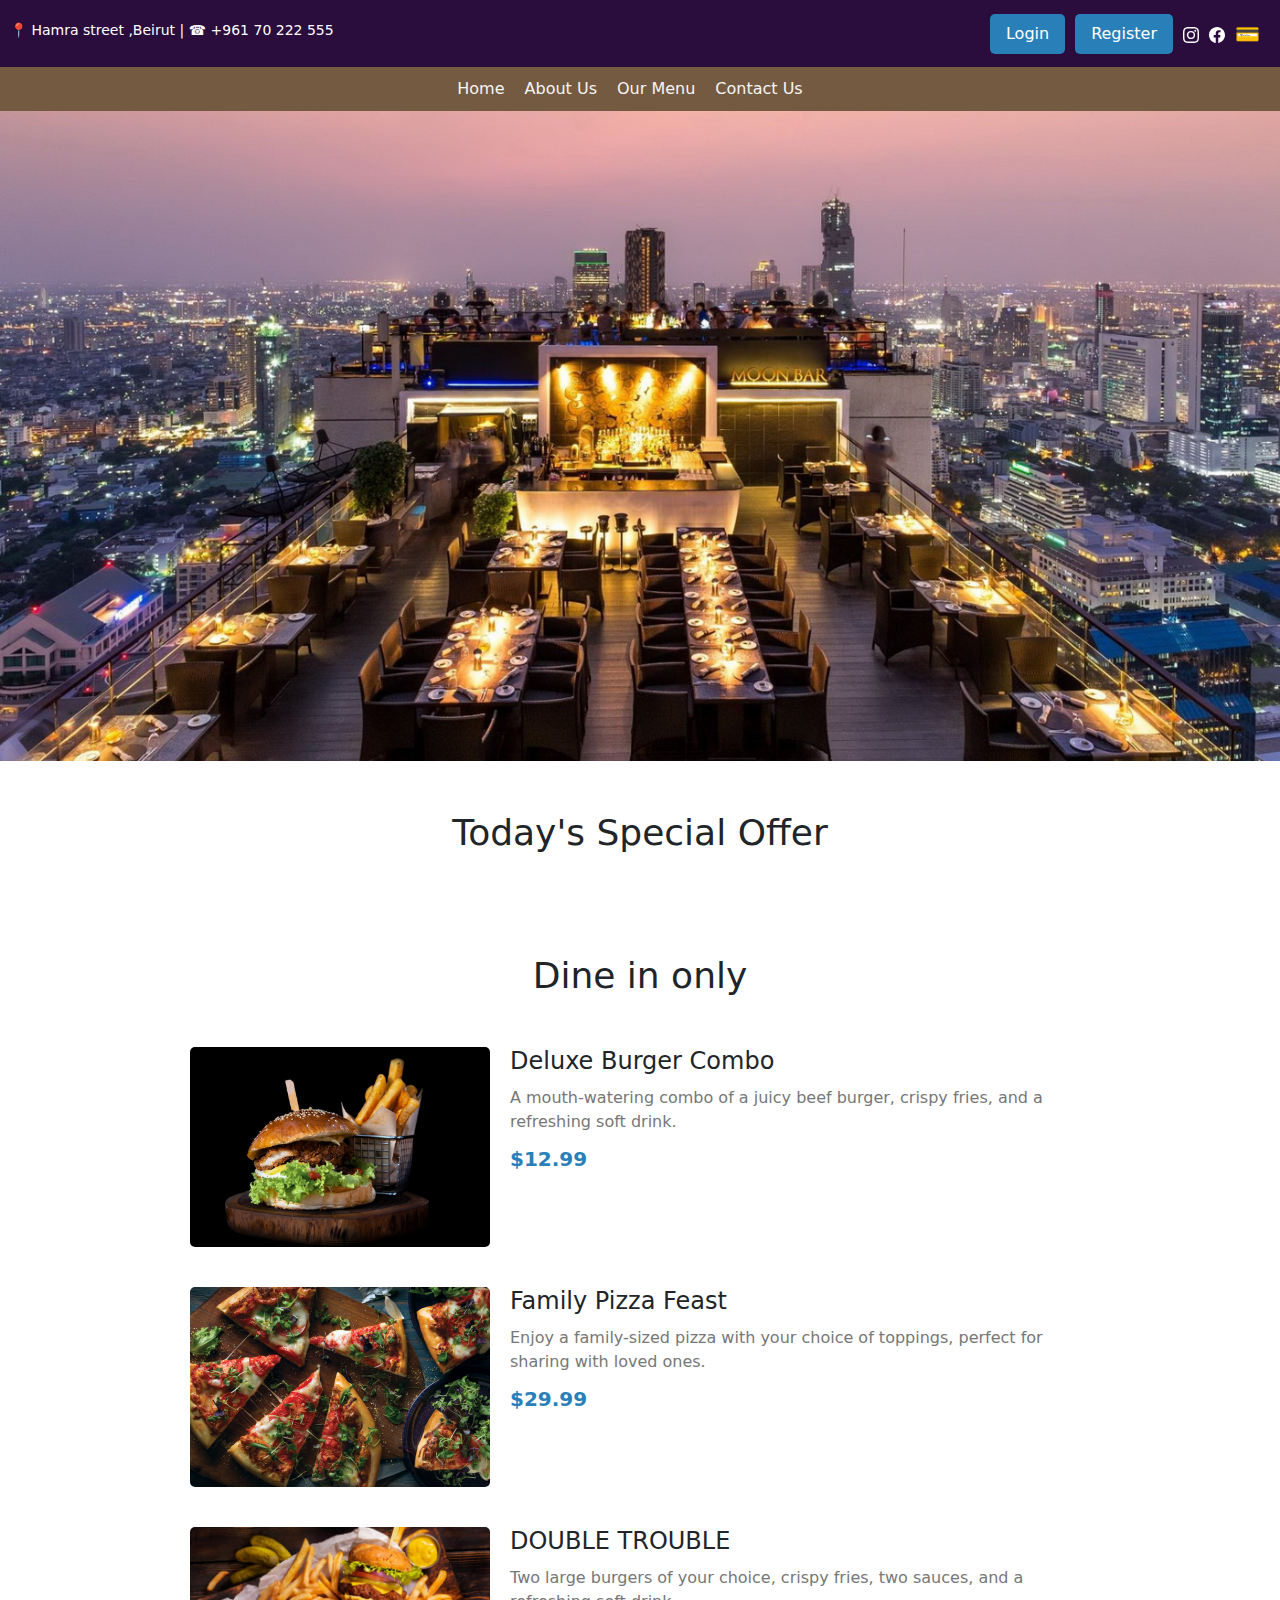
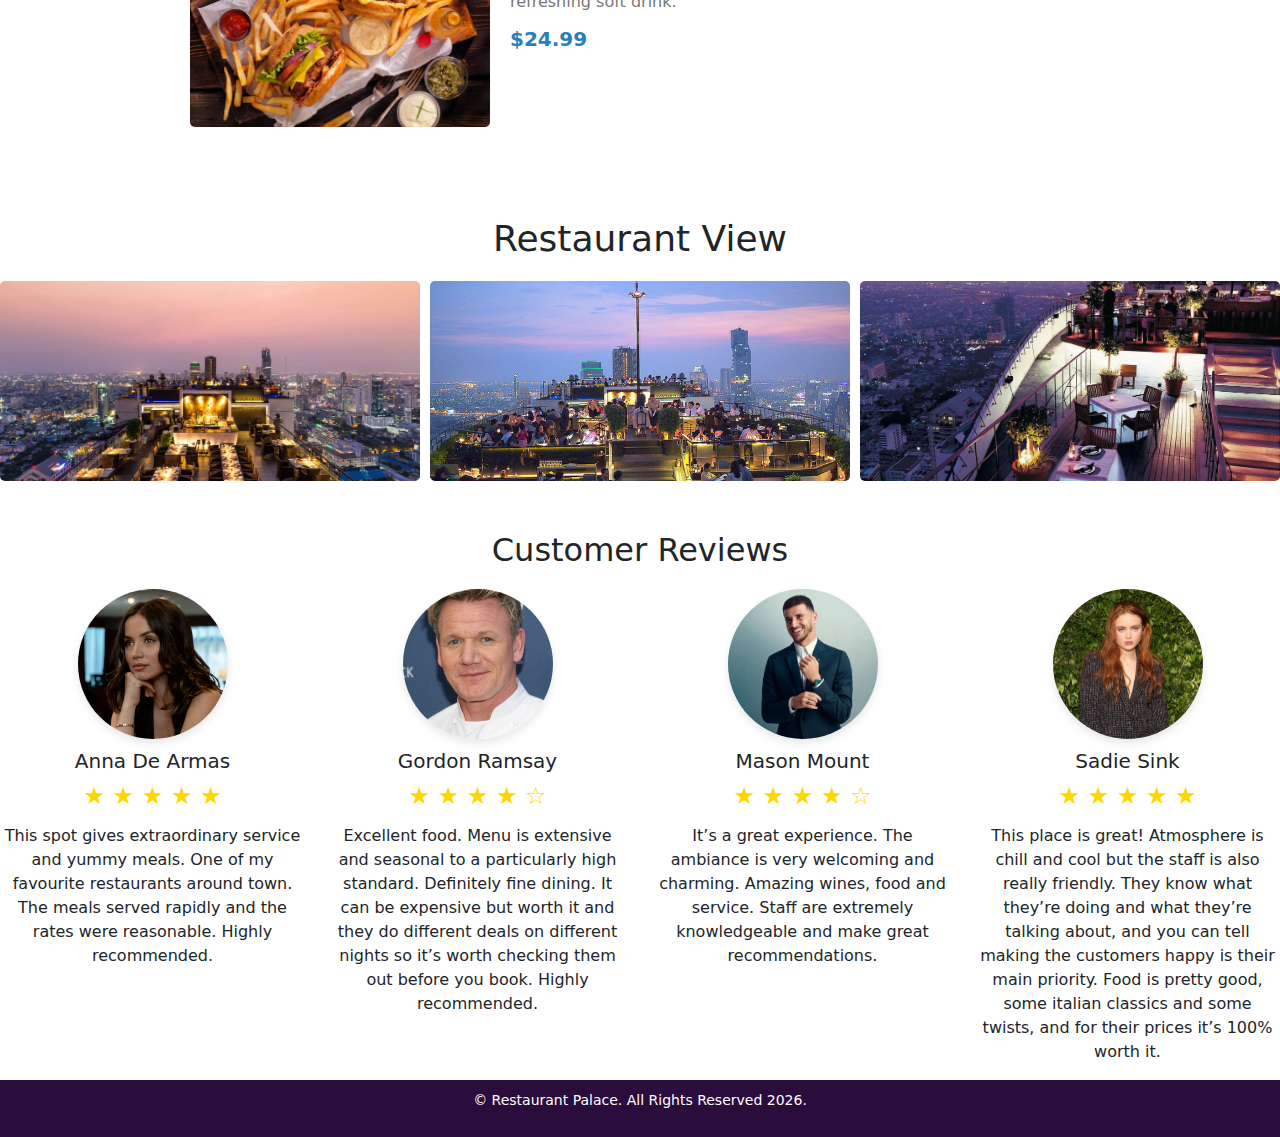
<file: Restorant front-end/index.html>
<!DOCTYPE html>
<html lang="en">
<head>
    <meta charset="UTF-8">
    <meta name="viewport" content="width=device-width, initial-scale=1.0">
    <title>Restaurant Palace | Home</title>
    <link rel="stylesheet" href="styles.css">
    <script src="script.js" defer></script>
    <link href="https://cdn.jsdelivr.net/npm/bootstrap@5.3.0-alpha1/dist/css/bootstrap.min.css" rel="stylesheet" />
    <script src="https://code.jquery.com/jquery-3.5.1.slim.min.js"></script>
    <script src="https://cdn.jsdelivr.net/npm/@popperjs/core@2.9.1/dist/umd/popper.min.js"></script>
    <script src="https://stackpath.bootstrapcdn.com/bootstrap/4.5.2/js/bootstrap.min.js"></script>
</head>
<body>
    <!-- First Header -->
    <header class="first-header">
        <div class="contact-info">
            <p>
                <span class="icon">&#128205;</span> Hamra street ,Beirut | <span class="icon">&#9742;</span> +961 70 222
                555
            </p>
        </div>
        <!-- Login and Register Buttons -->
        <div class="user-actions">
            <button class="login-button" data-toggle="modal" data-target="#loginModal">Login</button>
            <button class="register-button" data-toggle="modal" data-target="#registerModal">Register</button>
            <!-- Facebook, Twitter, and Instagram Icons -->
            <a href="https://www.instagram.com/" class="social-icon"><svg xmlns="http://www.w3.org/2000/svg" width="16"
                    height="16" fill="currentColor" class="bi bi-instagram" viewBox="0 0 16 16">
                    <path
                        d="M8 0C5.829 0 5.556.01 4.703.048 3.85.088 3.269.222 2.76.42a3.917 3.917 0 0 0-1.417.923A3.927 3.927 0 0 0 .42 2.76C.222 3.268.087 3.85.048 4.7.01 5.555 0 5.827 0 8.001c0 2.172.01 2.444.048 3.297.04.852.174 1.433.372 1.942.205.526.478.972.923 1.417.444.445.89.719 1.416.923.51.198 1.09.333 1.942.372C5.555 15.99 5.827 16 8 16s2.444-.01 3.298-.048c.851-.04 1.434-.174 1.943-.372a3.916 3.916 0 0 0 1.416-.923c.445-.445.718-.891.923-1.417.197-.509.332-1.09.372-1.942C15.99 10.445 16 10.173 16 8s-.01-2.445-.048-3.299c-.04-.851-.175-1.433-.372-1.941a3.926 3.926 0 0 0-.923-1.417A3.911 3.911 0 0 0 13.24.42c-.51-.198-1.092-.333-1.943-.372C10.443.01 10.172 0 7.998 0h.003zm-.717 1.442h.718c2.136 0 2.389.007 3.232.046.78.035 1.204.166 1.486.275.373.145.64.319.92.599.28.28.453.546.598.92.11.281.24.705.275 1.485.039.843.047 1.096.047 3.231s-.008 2.389-.047 3.232c-.035.78-.166 1.203-.275 1.485a2.47 2.47 0 0 1-.599.919c-.28.28-.546.453-.92.598-.28.11-.704.24-1.485.276-.843.038-1.096.047-3.232.047s-2.39-.009-3.233-.047c-.78-.036-1.203-.166-1.485-.276a2.478 2.478 0 0 1-.92-.598 2.48 2.48 0 0 1-.6-.92c-.109-.281-.24-.705-.275-1.485-.038-.843-.046-1.096-.046-3.233 0-2.136.008-2.388.046-3.231.036-.78.166-1.204.276-1.486.145-.373.319-.64.599-.92.28-.28.546-.453.92-.598.282-.11.705-.24 1.485-.276.738-.034 1.024-.044 2.515-.045v.002zm4.988 1.328a.96.96 0 1 0 0 1.92.96.96 0 0 0 0-1.92zm-4.27 1.122a4.109 4.109 0 1 0 0 8.217 4.109 4.109 0 0 0 0-8.217zm0 1.441a2.667 2.667 0 1 1 0 5.334 2.667 2.667 0 0 1 0-5.334z" />
                </svg></a>
            <a href="https://www.facebook.com/" class="social-icon"><svg xmlns="http://www.w3.org/2000/svg" width="16"
                    height="16" fill="currentColor" class="bi bi-facebook" viewBox="0 0 16 16">
                    <path
                        d="M16 8.049c0-4.446-3.582-8.05-8-8.05C3.58 0-.002 3.603-.002 8.05c0 4.017 2.926 7.347 6.75 7.951v-5.625h-2.03V8.05H6.75V6.275c0-2.017 1.195-3.131 3.022-3.131.876 0 1.791.157 1.791.157v1.98h-1.009c-.993 0-1.303.621-1.303 1.258v1.51h2.218l-.354 2.326H9.25V16c3.824-.604 6.75-3.934 6.75-7.951z" />
                </svg></a>
            <span class="card-icon">&#128179;</span>
        </div>
    </header>
    <!-- Login Modal -->
    <div class="modal fade" id="loginModal" tabindex="-1" role="dialog" aria-labelledby="loginModalLabel"
        aria-hidden="true">
        <div class="modal-dialog" role="document">
            <div class="modal-content">
                <div class="modal-header">
                    <h5 class="modal-title" id="loginModalLabel">Login</h5>
                    <button type="button" class="close" data-dismiss="modal" aria-label="Close">
                        <span aria-hidden="true">&times;</span>
                    </button>
                </div>
                <div class="modal-body">
                    <!-- Login Form -->
                    <form>
                        <div class="form-group">
                            <label for="email">Email</label>
                            <input type="email" class="form-control" id="email" placeholder="Enter your email address">
                            <div class="error-message" id="email-error"></div>
                        </div>
                        <div class="form-group">
                            <label for="password">Password</label>
                            <input type="password" class="form-control" id="password" placeholder="Enter your password">
                            <div class="error-message" id="password-error"></div>
                        </div>
                    </form>
                </div>
                <div class="modal-footer">
                    <button type="button" class="btn btn-secondary" data-dismiss="modal">Cancel</button>
                    <button type="button" class="btn btn-primary" id="login-button"  >Login</button>
                </div>
            </div>
        </div>
    </div>
    <!-- Register Modal -->
    <div class="modal fade" id="registerModal" tabindex="-1" role="dialog" aria-labelledby="registerModalLabel"
        aria-hidden="true">
        <div class="modal-dialog" role="document">
            <div class="modal-content">
                <div class="modal-header">
                    <h5 class="modal-title" id="registerModalLabel">Register</h5>
                    <button type="button" class="close" data-dismiss="modal" aria-label="Close">
                        <span aria-hidden="true">&times;</span>
                    </button>
                </div>
                <div class="modal-body">
                    <!-- Registration Form -->
                    <form>
                        <div class="form-group">
                            <label for="firstName">First Name</label>
                            <input type="text" class="form-control" id="firstName" placeholder="Enter your first name">
                        </div>
                        <div class="form-group">
                            <label for="lastName">Last Name</label>
                            <input type="text" class="form-control" id="lastName" placeholder="Enter your last name">
                        </div>
                        <div class="form-group">
                            <label for="phoneNumber">Phone Number</label>
                            <input type="tel" class="form-control" id="phoneNumber"
                                placeholder="Enter your phone number">
                        </div>
                        <div class="form-group">
                            <label for="email">Email</label>
                            <input type="email" class="form-control" id="email" placeholder="Enter your email address">
                        </div>
                        <div class="form-group">
                            <label for="username">Username</label>
                            <input type="text" class="form-control" id="username" placeholder="Choose a username">
                        </div>
                        <div class="form-group">
                            <label for="password">Password</label>
                            <input type="password" class="form-control" id="password" placeholder="Enter your password">
                        </div>
                        <div class="form-group">
                            <label for="confirmPassword">Confirm Password</label>
                            <input type="password" class="form-control" id="confirmPassword"
                                placeholder="Confirm your password">
                        </div>
                    </form>
                </div>
                <div class="modal-footer">
                    <button type="button" class="btn btn-secondary" data-dismiss="modal">Cancel</button>
                    <button type="button" class="btn btn-primary">Register</button>
                </div>
            </div>
        </div>
    </div>
    <!-- Second Header (Menu) -->
    <header class="second-header">
        <nav>
            <ul>
                <li><a href="index.html">Home</a></li>
                <li><a href="about.html">About Us</a></li>
                <li><a href="menu.html">Our Menu</a></li>
                <li><a href="contact.html">Contact Us</a></li>
            </ul>
        </nav>
    </header>
    <!-- Slider -->
    <div class="slider">
        <div class="slide" style="background-image: url('image/Menu3.jpg');"></div>
        <div class="slide" style="background-image: url('image/Menu2.jpg');"></div>
        <div class="slide" style="background-image: url('image/Menu1.jpg');"></div>
    </div>
    <!-- Offer Section -->
    <section class="offer-container">
    <h2 class="offer">Today's Special Offer</h2>
    <h3 class="offer">Dine in only</h3>
    <div class="offer-item">
        <img src="image/Combo1.jfif" alt="Special Offer 1">
        <div class="offer-details">
            <h3>Deluxe Burger Combo</h3>
            <p>A mouth-watering combo of a juicy beef burger, crispy fries, and a refreshing soft drink.</p>
            <span class="price">$12.99</span>
        </div>
    </div>
    <div class="offer-item">
        <img src="image/offer2.jpg" alt="Special Offer 2">
        <div class="offer-details">
            <h3>Family Pizza Feast</h3>
            <p>Enjoy a family-sized pizza with your choice of toppings, perfect for sharing with loved ones.</p>
            <span class="price">$29.99</span>
        </div>
    </div>
    <div class="offer-item">
        <img src="image/Combo2.jpg" alt="Special Offer 2">
        <div class="offer-details">
            <h3>DOUBLE TROUBLE</h3>
            <p>Two large burgers of your choice, crispy fries, two sauces, and a refreshing soft drink. </p>
            <span class="price">$24.99</span>
        </div>
    </section>
    <section class="photo-gallery">
        <h2>Restaurant View</h2>
        <div class="gallery-container">
            <img src="image/view1.jpg" alt="Restaurant View 1">
            <img src="image/view 2.jpg" alt="Restaurant View 2">
            <img src="image/view3.jpg" alt="Restaurant View 3">
        </div>
    </section>
    <h2 class="review-title">Customer Reviews</h2>
    <section class="review-section">
        <div class="review">
            <img src="image/Reviewr 2.jpg" alt="Customer 1">
            <h3>Anna De Armas</h3>
            <div class="stars">
                <span class="star">&#9733;</span>
                <span class="star">&#9733;</span>
                <span class="star">&#9733;</span>
                <span class="star">&#9733;</span>
                <span class="star">&#9733;</span>
            </div>
            <p>This spot gives extraordinary service and yummy meals. One of my favourite restaurants around town. The meals served rapidly and the rates were reasonable. Highly recommended.
            </p>
        </div>
        <div class="review">
            <img src="image/Reviewer1.jpg" alt="Customer 2">
            <h3>Gordon Ramsay</h3>
            <div class="stars">
                <span class="star">&#9733;</span>
                <span class="star">&#9733;</span>
                <span class="star">&#9733;</span>
                <span class="star">&#9733;</span>
                <span class="star">&#9734;</span>
            </div>
            <p>Excellent food. Menu is extensive and seasonal to a particularly high standard. Definitely fine dining. It can be expensive but worth it and they do different deals on different nights so it’s worth checking them out before you book. Highly recommended.</p>
        </div>
        <div class="review">
            <img src="image/reviewe4.jpg" alt="Customer 2">
            <h3>Mason Mount</h3>
            <div class="stars">
                <span class="star">&#9733;</span>
                <span class="star">&#9733;</span>
                <span class="star">&#9733;</span>
                <span class="star">&#9733;</span>
                <span class="star">&#9734;</span>
            </div>
            <p>It’s a great experience. The ambiance is very welcoming and charming. Amazing wines, food and service. Staff are extremely knowledgeable and make great recommendations.</p>
        </div>
        <div class="review">
            <img src="image/Reviewer3.jpg" alt="Customer 1">
            <h3>Sadie Sink</h3>
            <div class="stars">
                <span class="star">&#9733;</span>
                <span class="star">&#9733;</span>
                <span class="star">&#9733;</span>
                <span class="star">&#9733;</span>
                <span class="star">&#9733;</span>
            </div>
            <p>This place is great! Atmosphere is chill and cool but the staff is also really friendly. They know what they’re doing and what they’re talking about, and you can tell making the customers happy is their main priority. Food is pretty good, some italian classics and some twists, and for their prices it’s 100% worth it.</p>
        </div>
    </section>
    <!-- Footer -->
    <footer class="footer">
        <p class="footer-text">© Restaurant Palace. All Rights Reserved <span id="current-year"></span>.</p>
    </footer>
</body>
</html>
</file>
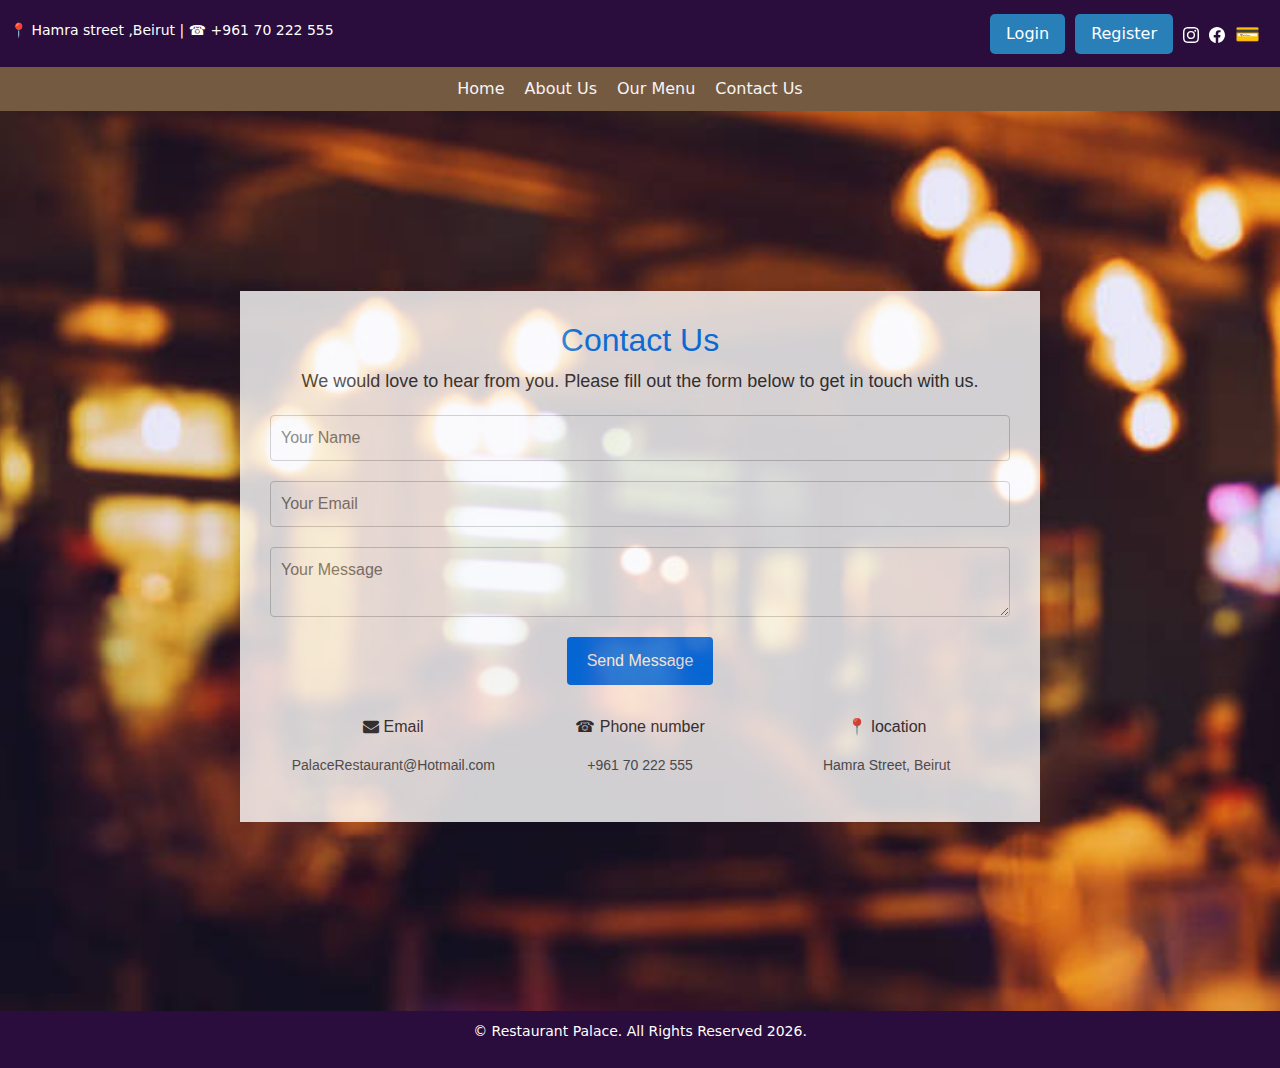
<file: Restorant front-end/contact.html>
<!DOCTYPE html>
<html lang="en">
<head>
    <meta charset="UTF-8">
    <meta name="viewport" content="width=device-width, initial-scale=1.0">
    <title>Restaurant Palace | Contact Us</title>
    <link rel="stylesheet" href="styles.css">
    <link href="https://cdn.jsdelivr.net/npm/bootstrap@5.3.0-alpha1/dist/css/bootstrap.min.css" rel="stylesheet">
    <link rel="stylesheet" href="https://cdnjs.cloudflare.com/ajax/libs/font-awesome/4.7.0/css/font-awesome.min.css">
</head>
<body>
    <!-- First Header -->
    <header class="first-header">
        <!-- Restaurant Address and Phone Number -->
        <div class="contact-info">
            <p>
                <span class="icon">&#128205;</span> Hamra street ,Beirut | <span class="icon">&#9742;</span> +961 70 222
                555
            </p>
        </div>
        <!-- Login and Register Buttons -->
        <div class="user-actions">
            <button class="login-button" data-toggle="modal" data-target="#loginModal">Login</button>
            <button class="register-button" data-toggle="modal" data-target="#registerModal">Register</button>
            <!-- Facebook, Twitter, and Instagram Icons -->
            <a href="https://www.instagram.com/" class="social-icon"><svg xmlns="http://www.w3.org/2000/svg" width="16"
                    height="16" fill="currentColor" class="bi bi-instagram" viewBox="0 0 16 16">
                    <path
                        d="M8 0C5.829 0 5.556.01 4.703.048 3.85.088 3.269.222 2.76.42a3.917 3.917 0 0 0-1.417.923A3.927 3.927 0 0 0 .42 2.76C.222 3.268.087 3.85.048 4.7.01 5.555 0 5.827 0 8.001c0 2.172.01 2.444.048 3.297.04.852.174 1.433.372 1.942.205.526.478.972.923 1.417.444.445.89.719 1.416.923.51.198 1.09.333 1.942.372C5.555 15.99 5.827 16 8 16s2.444-.01 3.298-.048c.851-.04 1.434-.174 1.943-.372a3.916 3.916 0 0 0 1.416-.923c.445-.445.718-.891.923-1.417.197-.509.332-1.09.372-1.942C15.99 10.445 16 10.173 16 8s-.01-2.445-.048-3.299c-.04-.851-.175-1.433-.372-1.941a3.926 3.926 0 0 0-.923-1.417A3.911 3.911 0 0 0 13.24.42c-.51-.198-1.092-.333-1.943-.372C10.443.01 10.172 0 7.998 0h.003zm-.717 1.442h.718c2.136 0 2.389.007 3.232.046.78.035 1.204.166 1.486.275.373.145.64.319.92.599.28.28.453.546.598.92.11.281.24.705.275 1.485.039.843.047 1.096.047 3.231s-.008 2.389-.047 3.232c-.035.78-.166 1.203-.275 1.485a2.47 2.47 0 0 1-.599.919c-.28.28-.546.453-.92.598-.28.11-.704.24-1.485.276-.843.038-1.096.047-3.232.047s-2.39-.009-3.233-.047c-.78-.036-1.203-.166-1.485-.276a2.478 2.478 0 0 1-.92-.598 2.48 2.48 0 0 1-.6-.92c-.109-.281-.24-.705-.275-1.485-.038-.843-.046-1.096-.046-3.233 0-2.136.008-2.388.046-3.231.036-.78.166-1.204.276-1.486.145-.373.319-.64.599-.92.28-.28.546-.453.92-.598.282-.11.705-.24 1.485-.276.738-.034 1.024-.044 2.515-.045v.002zm4.988 1.328a.96.96 0 1 0 0 1.92.96.96 0 0 0 0-1.92zm-4.27 1.122a4.109 4.109 0 1 0 0 8.217 4.109 4.109 0 0 0 0-8.217zm0 1.441a2.667 2.667 0 1 1 0 5.334 2.667 2.667 0 0 1 0-5.334z" />
                </svg></a>
            <a href="https://www.facebook.com/" class="social-icon"><svg xmlns="http://www.w3.org/2000/svg" width="16"
                    height="16" fill="currentColor" class="bi bi-facebook" viewBox="0 0 16 16">
                    <path
                        d="M16 8.049c0-4.446-3.582-8.05-8-8.05C3.58 0-.002 3.603-.002 8.05c0 4.017 2.926 7.347 6.75 7.951v-5.625h-2.03V8.05H6.75V6.275c0-2.017 1.195-3.131 3.022-3.131.876 0 1.791.157 1.791.157v1.98h-1.009c-.993 0-1.303.621-1.303 1.258v1.51h2.218l-.354 2.326H9.25V16c3.824-.604 6.75-3.934 6.75-7.951z" />
                </svg></a>
            <span class="card-icon">&#128179;</span>
        </div>
    </header>
    <!-- Login Modal -->
    <div class="modal fade" id="loginModal" tabindex="-1" role="dialog" aria-labelledby="loginModalLabel"
        aria-hidden="true">
        <div class="modal-dialog" role="document">
            <div class="modal-content">
                <div class="modal-header">
                    <h5 class="modal-title" id="loginModalLabel">Login</h5>
                    <button type="button" class="close" data-dismiss="modal" aria-label="Close">
                        <span aria-hidden="true">&times;</span>
                    </button>
                </div>
                <div class="modal-body">
                    <!-- Login Form -->
                    <form>
                        <div class="form-group">
                            <label for="email">Email</label>
                            <input type="email" class="form-control" id="email" placeholder="Enter your email address">
                            <div class="error-message" id="email-error"></div>
                        </div>
                        <div class="form-group">
                            <label for="password">Password</label>
                            <input type="password" class="form-control" id="password" placeholder="Enter your password">
                            <div class="error-message" id="password-error"></div>
                        </div>
                    </form>
                </div>
                <div class="modal-footer">
                    <button type="button" class="btn btn-secondary" data-dismiss="modal">Cancel</button>
                    <button type="button" class="btn btn-primary" id="login-button">Login</button>
                </div>
            </div>
        </div>
    </div>
    <!-- Register Modal -->
    <div class="modal fade" id="registerModal" tabindex="-1" role="dialog" aria-labelledby="registerModalLabel"
        aria-hidden="true">
        <div class="modal-dialog" role="document">
            <div class="modal-content">
                <div class="modal-header">
                    <h5 class="modal-title" id="registerModalLabel">Register</h5>
                    <button type="button" class="close" data-dismiss="modal" aria-label="Close">
                        <span aria-hidden="true">&times;</span>
                    </button>
                </div>
                <div class="modal-body">
                    <!-- Registration Form -->
                    <form>
                        <div class="form-group">
                            <label for="firstName">First Name</label>
                            <input type="text" class="form-control" id="firstName" placeholder="Enter your first name">
                        </div>
                        <div class="form-group">
                            <label for="lastName">Last Name</label>
                            <input type="text" class="form-control" id="lastName" placeholder="Enter your last name">
                        </div>
                        <div class="form-group">
                            <label for="phoneNumber">Phone Number</label>
                            <input type="tel" class="form-control" id="phoneNumber"
                                placeholder="Enter your phone number">
                        </div>
                        <div class="form-group">
                            <label for="email">Email</label>
                            <input type="email" class="form-control" id="email" placeholder="Enter your email address">
                        </div>
                        <div class="form-group">
                            <label for="username">Username</label>
                            <input type="text" class="form-control" id="username" placeholder="Choose a username">
                        </div>
                        <div class="form-group">
                            <label for="password">Password</label>
                            <input type="password" class="form-control" id="password" placeholder="Enter your password">
                        </div>
                        <div class="form-group">
                            <label for="confirmPassword">Confirm Password</label>
                            <input type="password" class="form-control" id="confirmPassword"
                                placeholder="Confirm your password">
                        </div>
                    </form>
                </div>
                <div class="modal-footer">
                    <button type="button" class="btn btn-secondary" data-dismiss="modal">Cancel</button>
                    <button type="button" class="btn btn-primary">Register</button>
                </div>
            </div>
        </div>
    </div>
    <!-- Add Bootstrap JS and jQuery -->
    <script src="https://code.jquery.com/jquery-3.5.1.slim.min.js"></script>
    <script src="https://cdn.jsdelivr.net/npm/@popperjs/core@2.9.1/dist/umd/popper.min.js"></script>
    <script src="https://stackpath.bootstrapcdn.com/bootstrap/4.5.2/js/bootstrap.min.js"></script>
    <!-- Second Header (Menu) -->
    <header class="second-header">
        <nav>
            <ul>
                <li><a href="index.html">Home</a></li>
                <li><a href="about.html">About Us</a></li>
                <li><a href="menu.html">Our Menu</a></li>
                <li><a href="contact.html">Contact Us</a></li>
            </ul>
        </nav>
    </header>
    <!-- Contact Section -->
    <div id="contact-us-body">
    <div id="contact-us-page">
        <div class="contact-container">
            <h1 class="contact-title">Contact Us</h1>
            <p class="contact-description">We would love to hear from you. Please fill out the form below to get in
                touch with us.</p>
            <form class="contact-form">
                <input type="text" placeholder="Your Name">
                <input type="email" placeholder="Your Email" pattern="[a-zA-Z0-9._%+-]+@[a-zA-Z0-9.-]+\.[a-zA-Z]{2,}">
                <textarea placeholder="Your Message"></textarea>
                <button type="submit">Send Message</button>
            </form>
            <div class="contact-info-container">
                <div class="contact-info-item">
                    <p>
                        <i class="fa fa-envelope"></i> Email 
                    </p>
                    <p class="contact-info-text">PalaceRestaurant@Hotmail.com</p>
                </div>
                <div class="contact-info-item">
                    <p><span class="icon">&#9742;</span> Phone number</p>
                    <p class="contact-info-text">+961 70 222 555</p>
                </div>
                <div class="contact-info-item">
                    <p><span class="icon">&#128205;</span> location</p>
                    <p class="contact-info-text">Hamra Street, Beirut</p>
                </div>
            </div>
        </div>
    </div>
    </div>
    <!-- Footer -->
    <footer class="footer">
        <p class="footer-text">© Restaurant Palace. All Rights Reserved <span id="current-year"></span>.</p>
    </footer>
    <!-- JavaScript to display the current year -->
    <script src="script.js" defer></script>
    <!-- Add Bootstrap JS and jQuery -->
    <script src="https://code.jquery.com/jquery-3.5.1.slim.min.js"></script>
    <script src="https://cdn.jsdelivr.net/npm/@popperjs/core@2.9.1/dist/umd/popper.min.js"></script>
    <script src="https://stackpath.bootstrapcdn.com/bootstrap/4.5.2/js/bootstrap.min.js"></script>
</body>
</html>
</file>
<file: Restorant front-end/styles.css>
/* Reset default margin and padding */
body,
h1,
h2,
h3,
p,
ul,
li {
  margin: 0;
  padding: 0;
}
body {
  font-family: Arial, sans-serif;
  background-color: #f0f0f0;
}
/* First Header */
.first-header {
  background-color: #2a0c3d;
  color: #fff;
  padding: 10px;
  display: flex;
  justify-content: space-between;
}
.contact-info {
  flex: 1;
  margin-top: 10px;
}
.user-actions {
  display: flex;
  align-items: center;
}
.login-button,
.register-button {
  margin-right: 10px;
  background-color: transparent;
  color: #fff;
  border: none;
  cursor: pointer;
}
.card-icon {
  font-size: 20px;
  margin-right: 10px;
}
.social-icon {
  font-size: 20px;
  color: #fff;
  margin-right: 5px;
}
@media (max-width: 769px) {
  .login-button,
  .register-button {
    font-size: 14px;
    padding: 6px 12px;
  }
  .login-button:hover,
  .register-button:hover {
    background-color: #ddd;
  }
  .card-icon {
    font-size: 7px;
  }
  .social-icon {
    font-size: 18px;
  }
}
/* Second Header (Menu) */
.second-header {
  background-color:#755a42;
  color: white;
  padding: 10px;
  justify-content: space-around;
}
.second-header ul {
  list-style: none;
  display: flex;
  margin: 0px;
  padding: 0;
  color: white;
}
.second-header ul li {
  margin-right: 20px;
  color: white;
}
.second-header ul li a {
  color: whitesmoke;
  text-decoration: none;
}
/* Footer */
.footer {
  background-color: #2a0c3d;
  color: #fff;
  padding: 10px;
  text-align: center;
}
.footer-text {
  font-size: 14px;
}
body {
  margin: 0;
  padding: 0;
}
.slider {
  width: 100%;
  height: 650px;
  overflow: hidden;
  position: relative;
  display: flex;
  justify-content: center;
  align-items: center;
}
.slide {
  width: 100%;
  height: 100%;
  background-size: cover;
  background-repeat: no-repeat;
  background-position: center;
  opacity: 0;
  transition: opacity 1s ease-in-out;
  position: absolute;
}
.active {
  opacity: 1;
}
.slide:nth-child(1) {
  animation-delay: 0s;
}
.slide:nth-child(2) {
  animation-delay: 4s;
}
.slide:nth-child(3) {
  animation-delay: 8s;
}
@keyframes imageSlider {
  0% {
    opacity: 0;
  }
  20% {
    opacity: 1;
  }
  33.33% {
    opacity: 1;
  }
  53.33% {
    opacity: 0;
  }
  100% {
    opacity: 0;
  }
}
/* Additional styling to make it visually appealing (you can customize as per your preference) */
.slide:nth-child(1) {
  animation-delay: 0s;
}
.slide:nth-child(2) {
  animation-delay: 4s;
}
.slide:nth-child(3) {
  animation-delay: 8s;
}
@keyframes imageSlider {
  0% {
    opacity: 0;
  }
  20% {
    opacity: 1;
  }
  33.33% {
    opacity: 1;
  }
  53.33% {
    opacity: 0;
  }
  100% {
    opacity: 0;
  }
}
/*  Menu */
/* Global styles */
body {
  font-family: Arial, sans-serif;
  line-height: 1.6;
  margin: 0;
  padding: 0;
}
/* Header styles */
header {
  display: flex;
  align-items: center;
  justify-content: space-between;
  background-color: #f39c12;
  color: #fff;
  padding: 10px;
}
.contact-info {
  display: flex;
  align-items: center;
  font-size: 14px;
}
.user-actions {
  display: flex;
  align-items: center;
}
.user-actions .login-button,
.user-actions .register-button {
  margin-right: 10px;
  padding: 8px 16px;
  border: none;
  border-radius: 5px;
  background-color: #2980b9;
  color: #fff;
  cursor: pointer;
}
.card-icon,
.social-icon {
  margin-right: 10px;
  font-size: 20px;
  color: #fff;
  text-decoration: none;
}
/* Navigation menu styles */
nav ul {
  list-style: none;
  display: flex;
  margin: 0;
  padding: 0;
}
nav ul li {
  margin-right: 20px;
}
nav ul li a {
  text-decoration: none;
  color: #000;
  font-size: 16px;
}
/* Food Types Section styles */
.food-types {
  text-align: center;
  margin: 20px 0;
}
.food-types h2 {
  margin-bottom: 10px;
}
.food-types ul {
  list-style: none;
  display: flex;
  justify-content: center;
}
.food-types li {
  margin: 0 10px;
}
.food-types li a {
  text-decoration: none;
  color: #000;
  font-size: 14px;
  padding: 5px 10px;
  border-radius: 5px;
  border: 1px solid #000;
  transition: background-color 0.3s ease;
}
.food-types li a:hover {
  background-color: #2980b9;
  color: #fff;
}
/* Menu Category styles */
.menu-category {
  margin-bottom: 40px;
}
.menu-category h3 {
  text-align: center;
  margin-bottom: 20px;
}
.menu-category ul {
  list-style: none;
  padding: 0;
  text-align: left;
  display: flex;
  flex-wrap: wrap;
  margin: 90px;
  gap: 15px;
}
.menu-category li {
  margin: 10px;
  padding: 0px;
  border: none;
  display: block;
  justify-content: space-between;
  background-color: lightgray;
  width: 250px;
  max-width: 100%;
  height: 500px;
  border-radius: 10px;
  flex-direction: column;
  ;
}
.menu-category li a {
  display: block;
  padding: 0%;
}
.menu-category li img {
  max-width: 250px;
  height: auto;
  border-radius: 10px 10px 0 0;
}
.menu-category .dish {
  font-size: 18px;
  font-weight: bold;
  margin-bottom: 10px;
  padding-top: 5px;
}
.menu-category .price {
  font-size: 16px;
  color: #2980b9;
  font-weight: bold;
}
.menu-category .dish,
.menu-category .description,
.menu-category .price {
  padding-left: 7px;
  padding-right: 7px;
}
.menu-category .description {
  height: 132px;
}
.add-to-cart {
  display: block;
  margin-bottom: 10px;
  margin-left: 10px;
  position: relative;
  padding: 8px 16px;
  border: none;
  border-radius: 5px;
  background-color: #2980b9;
  color: #fff;
  cursor: pointer;
}
.add-to-cart:hover {
  background-color: #1c7099;
}
@media (max-width: 770px) {
  .menu-category ul {
    justify-content: flex-start;
    content: block;
    /* Align items to the left */
    margin: 20px;
    justify-content: center;
  }
  .menu-category li {
    width: 100%;
    display: block;
    min-width: 250px;
    max-width: 300px;
    height: auto;
    padding: -10px;
    margin: 25px;
    justify-content: left;
  }
  .menu-category li img {
    width: 100%;
    display: block;
    min-width: 100%;
    min-height: 100% fit-content;
  }
  .food-types {
    text-align: center;
    justify-content: center;
  }
  .food-types ul {
    list-style: none;
    margin: 15px;
    justify-content: center;
  }
}
/* Cart Section */
.cart {
  background-color: #f9f9f9;
  color: #333;
  padding: 20px;
  margin-top: 40px;
  border-radius: 5px;
}
.cart h2 {
  text-align: center;
  margin-bottom: 20px;
}
#cart-list {
  list-style: none;
  padding: 0;
}
#cart-list .item-details {
  display: flex;
  align-items: center;
  margin-bottom: 15px;
}
#cart-list img {
  max-width: 60px;
  height: auto;
  border-radius: 5px;
  margin-right: 10px;
}
#cart-list .item-details div {
  flex: 1;
}
#cart-total {
  font-size: 18px;
  font-weight: bold;
  text-align: right;
  margin-top: 20px;
}
.remove-buttons button {
  background-color: #e74c3c;
  color: #fff;
  border: none;
  border-radius: 5px;
  padding: 5px 10px;
  cursor: pointer;
  transition: background-color 0.3s ease;
}
.remove-buttons button:hover {
  background-color: #c0392b;
}
/* Style for the "View Cart" button */
.view-cart-button {
  background-color: #3498db;
  color: #fff;
  border: none;
  border-radius: 5px;
  padding: 10px 20px;
  cursor: pointer;
  font-size: 16px;
  margin-top: 20px;
  transition: background-color 0.3s ease;
}
.view-cart-button:hover {
  background-color: #2980b9;
}
/* Floating Cart Icon */
.cart-icon {
  padding-bottom: 10px;
  position: fixed;
  bottom: 40px;
  right: 20px;
  background-color: #2980b9;
  color: #fff;
  border-radius: 50%;
  width: 50px;
  height: 50px;
  display: flex;
  align-items: center;
  justify-content: center;
  box-shadow: 0 2px 4px rgba(0, 0, 0, 0.1);
  cursor: pointer;
  font-size: 24px;
}
.cart-icon a {
  color: #fff;
  text-decoration: none;
}
.cart-icon i {
  pointer-events: none;
}
/* Scroll to Cart Section */
#cart-section {
  margin-top: 40px;
  /* Add some space to avoid the header covering the cart section */
}
/* Media queries */
@media screen and (max-width: 768px) {
  header {
    flex-direction: column;
    align-items: flex-start;
  }
  .contact-info,
  .user-actions {
    margin-bottom: 10px;
  }
  nav ul li {
    margin-right: 15px;
  }
  .food-types {
    margin: 10px 0;
  }
  .menu-category li {
    padding: 15px;
  }
}
.menu-category img {
  max-width: 200px;
  height: auto;
  margin-right: 20px;
  border-radius: 5px;
}
/* Targeting the Contact Us page by its unique ID */
#contact-us-page {
  font-family: Arial, sans-serif;
  background-color: #f7f7f7;
  color: #333;
  margin: auto;
  margin-top: 150px;
  margin-bottom: 159px;
  width: 800px;
  opacity: 80%;
}
#contact-us-page .contact-container {
  max-width: 800px;
  margin: 0 auto;
  padding: 30px;
  text-align: center;
  background-color: #fff;
  box-shadow: 0 0 10px rgba(0, 0, 0, 0.1);
}
#contact-us-page .contact-title {
  font-size: 32px;
  color: #007bff;
}
#contact-us-page .contact-description {
  font-size: 18px;
  color: #333;
  margin-bottom: 20px;
}
#contact-us-page .contact-form input,
#contact-us-page .contact-form textarea {
  display: block;
  width: 100%;
  margin-bottom: 20px;
  padding: 10px;
  font-size: 16px;
  border: 1px solid #ccc;
  border-radius: 4px;
}
#contact-us-page .contact-form button {
  background-color: #007bff;
  color: #fff;
  padding: 12px 20px;
  font-size: 16px;
  border: none;
  border-radius: 4px;
  cursor: pointer;
  transition: background-color 0.3s;
}
#contact-us-page .contact-form button:hover {
  background-color: #0056b3;
}
#contact-us-page .contact-info-container {
  display: flex;
  justify-content: space-between;
  margin-top: 30px;
}
#contact-us-page .contact-info-item {
  flex: 1;
  text-align: center;
}
#contact-us-page .contact-info-img {
  width: 50px;
  height: 50px;
  margin-bottom: 10px;
}
#contact-us-page .contact-info-text {
  font-size: 14px;
  color: #555;
}
/* Media Query for smaller screens */
@media (max-width: 600px) {
  #contact-us-page .contact-form input,
  #contact-us-page .contact-form textarea {
    width: 100%;
  }
  #contact-us-page .contact-info-container {
    flex-direction: column;
  }
}
body #contact-us-body {
  background-image: url("image/background\ contact\ us.jpg");
  background-size: cover;
  background-position: center;
  min-height: 100vh;
  display: flex;
  justify-content: center;
  align-items: center;
}
.hero {
  /* Hero section styles */
  background-image: url("hero-image.jpg");
  background-size: cover;
  background-position: center;
  height: 300px;
  display: flex;
  align-items: center;
  justify-content: center;
  color: black;
  text-align: center;
}
.hero-content {
  max-width: 800px;
}
.hero h1 {
  font-size: 36px;
  font-weight: bold;
  margin-bottom: 20px;
}
.story {
  /* About Us section styles */
  padding: 40px 0;
}
.container {
  max-width: 900px;
  margin: 0 auto;
  padding: 0 20px;
}
.story h2 {
  font-size: 28px;
  margin-bottom: 20px;
}
.team {
  /* Team section styles */
  padding: 40px 0;
  margin: 20px;
}
.team-members {
  display: flex;
  justify-content: center;
}
.team-member {
  text-align: center;
  margin: 0 20px;
  justify-content: center;
}
.team-member img {
  border-radius: 50%;
  width: 150px;
  height: 150px;
  object-fit: cover;
  margin-bottom: 10px;
}
.team-member h3 {
  font-size: 20px;
  margin-bottom: 5px;
}
.team-member p {
  font-size: 16px;
  color: #777;
}
.DeliciousDish {
  max-width: 600px;
  margin: 50px auto;
  padding: 20px;
  border: 1px solid #ddd;
  border-radius: 10px;
  box-shadow: 0 2px 4px rgba(0, 0, 0, 0.1);
  text-align: center;
  background-color: #ddd;
  opacity: 80%;
}
.DeliciousDish img {
  max-width: 100%;
  border-radius: 10px;
  margin-bottom: 20px;
}
.DeliciousDish h1 {
  font-size: 24px;
  margin-bottom: 10px;
}
.DeliciousDish .description {
  font-size: 18px;
  color: #333;
  margin-bottom: 20px;
}
.DeliciousDish .price {
  font-size: 20px;
  font-weight: bold;
  color: #2980b9;
  margin-bottom: 10px;
}
.DeliciousDish .ingredients {
  font-size: 16px;
  color: #555;
  margin-bottom: 20px;
}
body .DeliciousDishbg{
  background-image: url("image/blur-coffee-cafe-shop-restaurant-with-bokeh-background-xd.jpg"); 
  background-repeat: no-repeat;
  background-size:100% 100%;
}
.offer {
  text-align: center;
  padding: 50px 0;
  background-color: #f2f2f2;
}
.offer-container h2 ,.offer-container h3{
  font-size: 36px;
  margin-bottom: 20px;
  margin: auto;
  background-color: white;
}
.offer-container {
  display: flex;
  flex-direction: column;
  align-items: center; 
}
.offer-item {
  display: flex;
  align-items: flex-start;
  margin-bottom: 40px;
  max-width: 900px; 
}
.offer-item img {
  width: 300px;
  height: 200px;
  border-radius: 5px;
  margin-right: 20px;
  flex-shrink: 0;
  object-fit: cover;
}
.offer-details {
  text-align: left;
  flex-grow: 1;
}
.offer-details h3 {
  font-size: 24px;
  margin-bottom: 10px;
}
.offer-details p {
  font-size: 16px;
  color: #777;
  margin-bottom: 10px;
}
.offer-details .price {
  font-size: 20px;
  font-weight: bold;
  color: #2980b9;
}
@media (max-width: 700px) {
  .offer-item {
    flex-direction: column;
    align-items: center;
  }
  .offer-item img {
    margin-right: 0;
    margin-bottom: 20px;
  }
  .offer-details {
    text-align: center;
  }
}
.photo-gallery {
  text-align: center;
  padding: 50px 0;
  background-color:white;
}
.photo-gallery h2 {
  font-size: 36px;
  margin-bottom: 20px;
}
.gallery-container {
  display: grid;
  grid-template-columns: repeat(auto-fit, minmax(250px, 1fr));
  gap: 10px;
  justify-content: center;
  align-items: center;
}
.gallery-container img {
  width: 100%;
  max-height: 200px;
  object-fit: cover;
  border-radius: 5px;
}
.review-section {
  display: grid;
  grid-template-columns: repeat(auto-fit, minmax(300px, 1fr));
  justify-items: center;
  gap: 20px;
}
.review {
  display: flex;
  flex-direction: column;
  align-items: center;
  max-width: 300px;
}
.review img {
  width: 150px;
  height: 150px;
  border-radius: 50%;
  object-fit: cover;
  box-shadow: 0px 4px 8px rgba(0, 0, 0, 0.1);
}
.review-title  {
  font-size: 32px;
  margin-bottom: 20px;
  text-align: center;
}
.review h3 {
  font-size: 20px;
  margin-top: 10px;
  margin-bottom: 5px;
}
.stars {
  font-size: 24px;
  color: gold;
}
.review p {
  font-size: 16px;
  text-align: center;
  margin-top: 10px;
}
</file>
